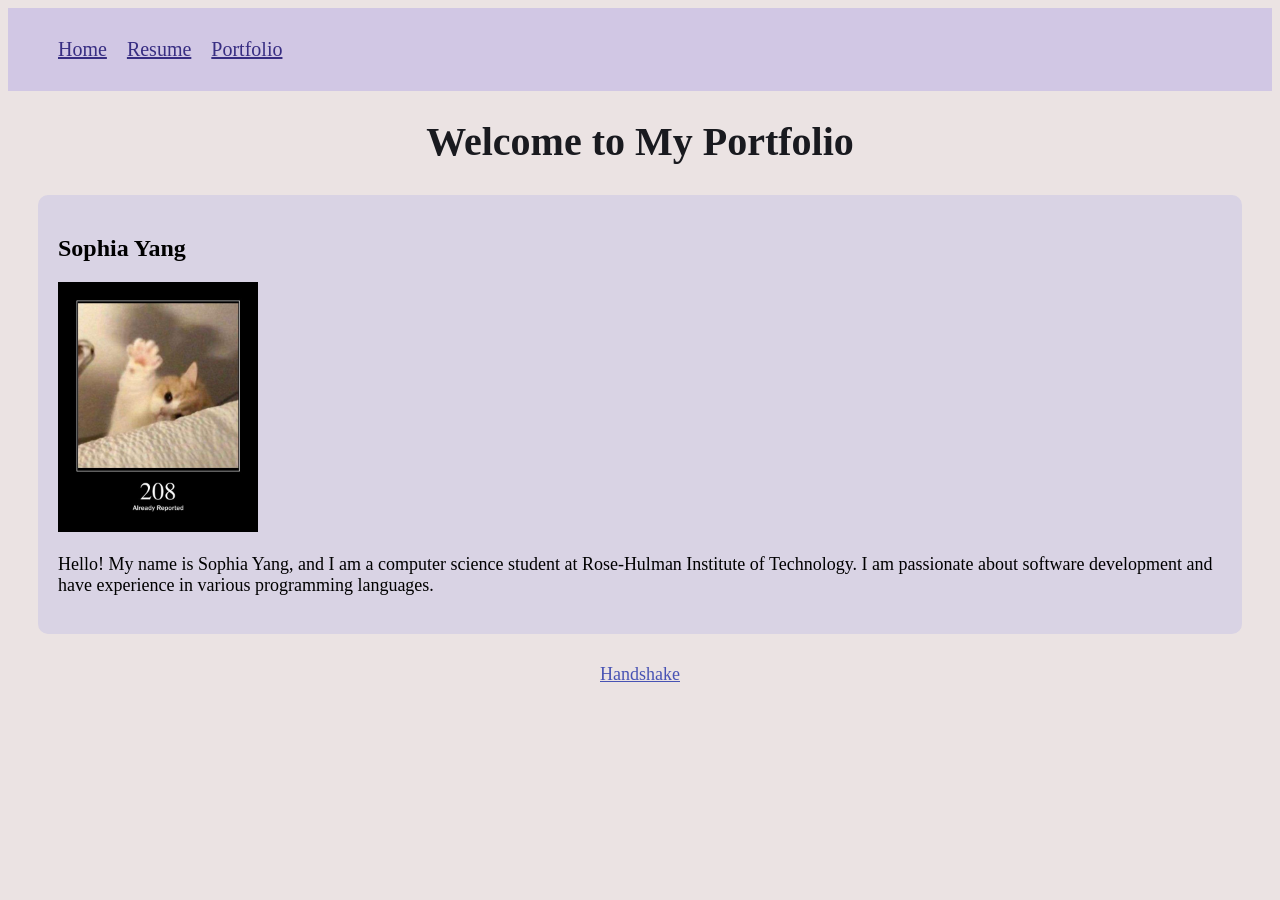
<file: index.html>
<!DOCTYPE html>
<html lang="en">
	<head>
		<title>My Portfolio</title>
        <link rel="stylesheet" href="style.css">
	</head>


    <body>
        <div id="nav"></div>
        <main>
	        <h1>Welcome to My Portfolio</h1>
            <section>
                <h2>Sophia Yang</h2>
                <img src="208.jpg" alt="Sophia Yang" width="200">
                <p>Hello! My name is Sophia Yang, and I am a computer science student at Rose-Hulman Institute of Technology. I am passionate about software development and have experience in various programming languages.</p>
            </section>
        </main>
	    
        <div id="footer"></div>
        <script src="jason.js"></script>
    </body>
</html>
</file>
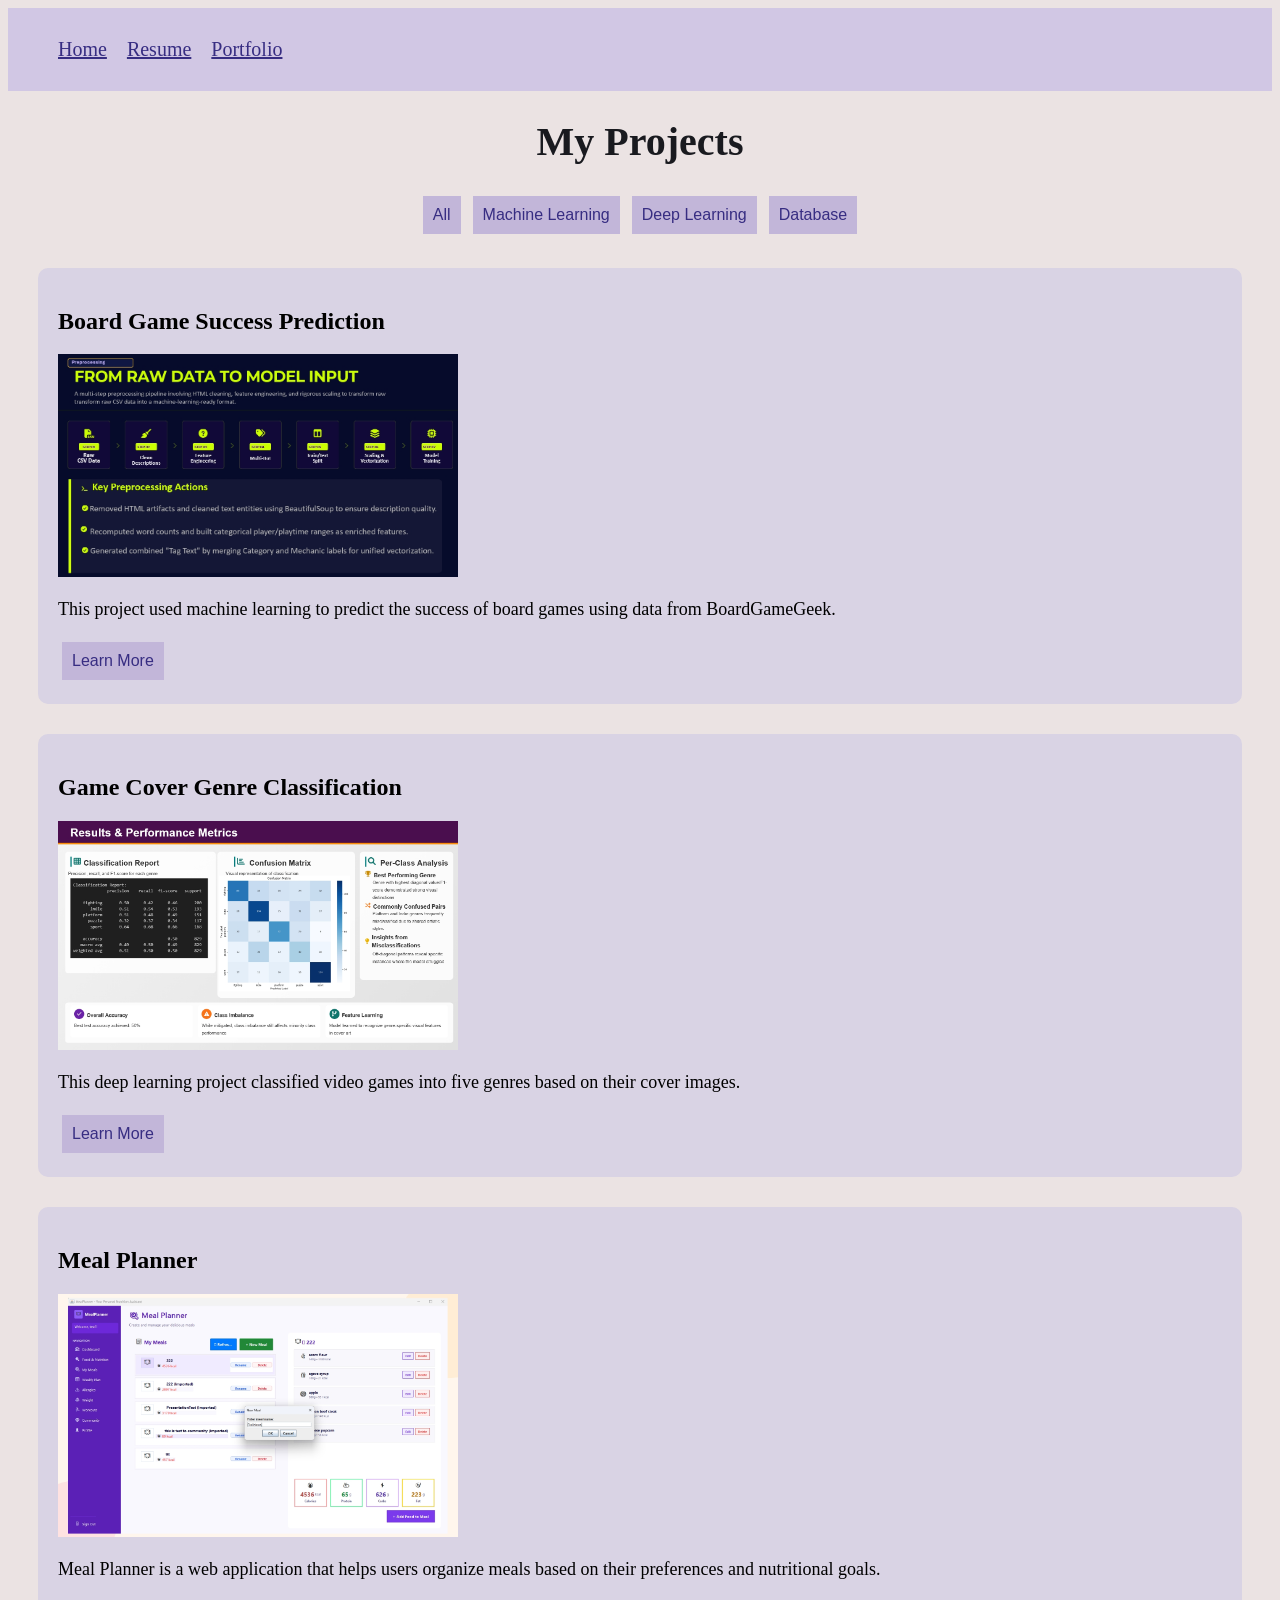
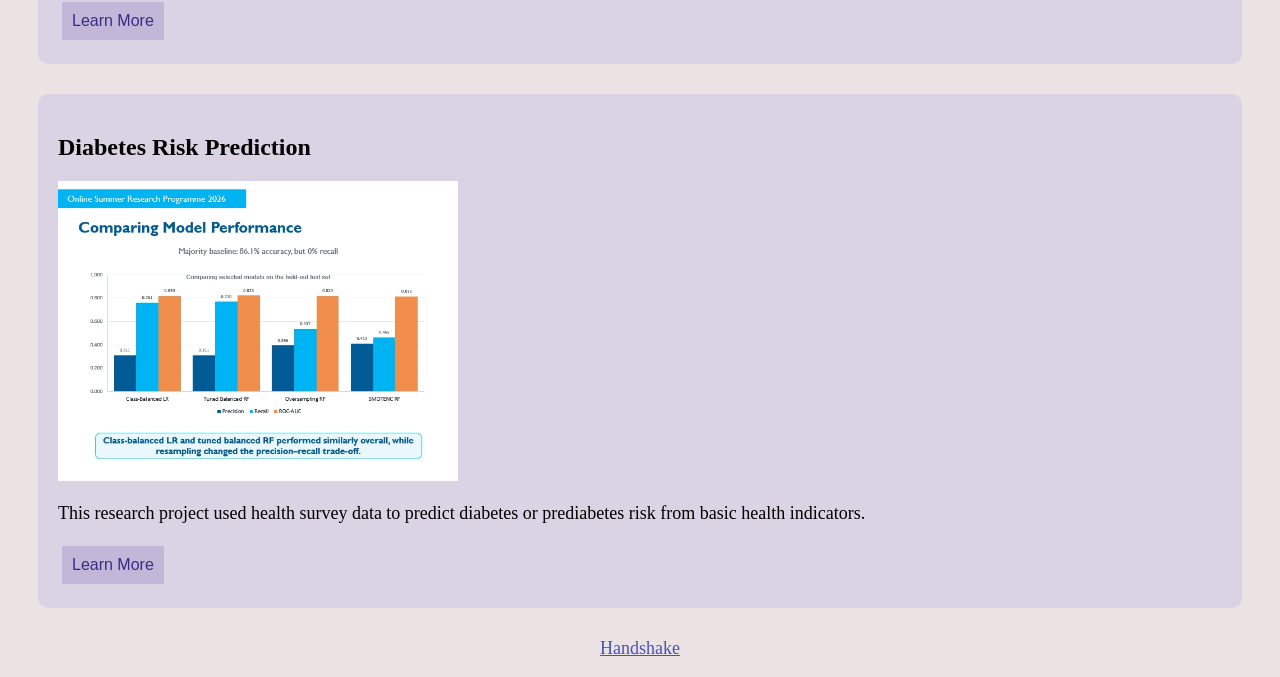
<file: portfolio.html>
<!DOCTYPE html>
<html lang="en">
    <head>
        <title>My Portfolio</title>
        <link rel="stylesheet" href="style.css">
    </head>


    <body>
        <div id="nav"></div>
        <main>
            <h1>My Projects</h1>
            <div class="filter">
                <button id="all">All</button>
                <button id="ml">Machine Learning</button>
                <button id="dl">Deep Learning</button>
                <button id="db">Database</button>
            </div>

        <section class="project ml">
            <h2>Board Game Success Prediction</h2>
            <img src="board.png" alt="Board Game Success Prediction" width="400">
            <p>This project used machine learning to predict the success of board games using data from BoardGameGeek.</p>
            <div class="project-details">
                <p>We cleaned and transformed numerical, text, and category data, then compared Linear Regression, Ridge, Lasso, and Random Forest models. Ridge Regression produced the best results among the models we tested.</p>
                <p>Technologies used: Python, pandas, scikit-learn, TF-IDF, matplotlib</p>
            </div>
            <button class="learn-more">Learn More</button>
        </section>

        <section class="project dl">
            <h2>Game Cover Genre Classification</h2>
            <img src="game_genre.png" alt="Game Cover Genre Classification" width="400">
            <p>This deep learning project classified video games into five genres based on their cover images.</p>
            <div class="project-details"> 
                <p>We fine-tuned a pretrained ResNet50 model using transfer learning and applied data augmentation and regularization to improve performance. We also created an interactive Hugging Face demo for users to test the model.</p>
                <p>Technologies used: Python, PyTorch, ResNet50, Hugging Face</p>
            </div>
            <button class="learn-more">Learn More</button>
        </section>

        <section class="project db">
            <h2>Meal Planner</h2>
            <img src="meal.png" alt="Meal Planner" width="400">
            <p>Meal Planner is a web application that helps users organize meals based on their preferences and nutritional goals.</p>
            <div class="project-details">
                <p>Users can create meal plans and manage meal-related information through the application. The project also uses a database to store and manage user data.</p>
                <p>Technologies used: JavaScript, Database</p>
                <p> <a href="https://github.com/rhit-huangw5/MealPlanner" target="_blank">Meal Planner GitHub</a></p>
            </div>
            <button class="learn-more">Learn More</button>
        </section>

        <section class="project ml">
            <h2>Diabetes Risk Prediction</h2>
            <img src="diabetes.png" alt="Diabetes Risk Prediction" width="400">
            <p>This research project used health survey data to predict diabetes or prediabetes risk from basic health indicators.</p>
            <div class="project-details">
                <p>I compared Logistic Regression and Random Forest models and explored different methods for handling class imbalance. I also analyzed which health factors were most important to the model predictions.</p>
                <p>Technologies used: Python, pandas, scikit-learn, Random Forest, Logistic Regression</p>
            </div>
            <button class="learn-more">Learn More</button>
        </section>
        </main>
        
        <div id="footer"></div>
        <script src="jason.js"></script>
    </body>
</html>
</file>
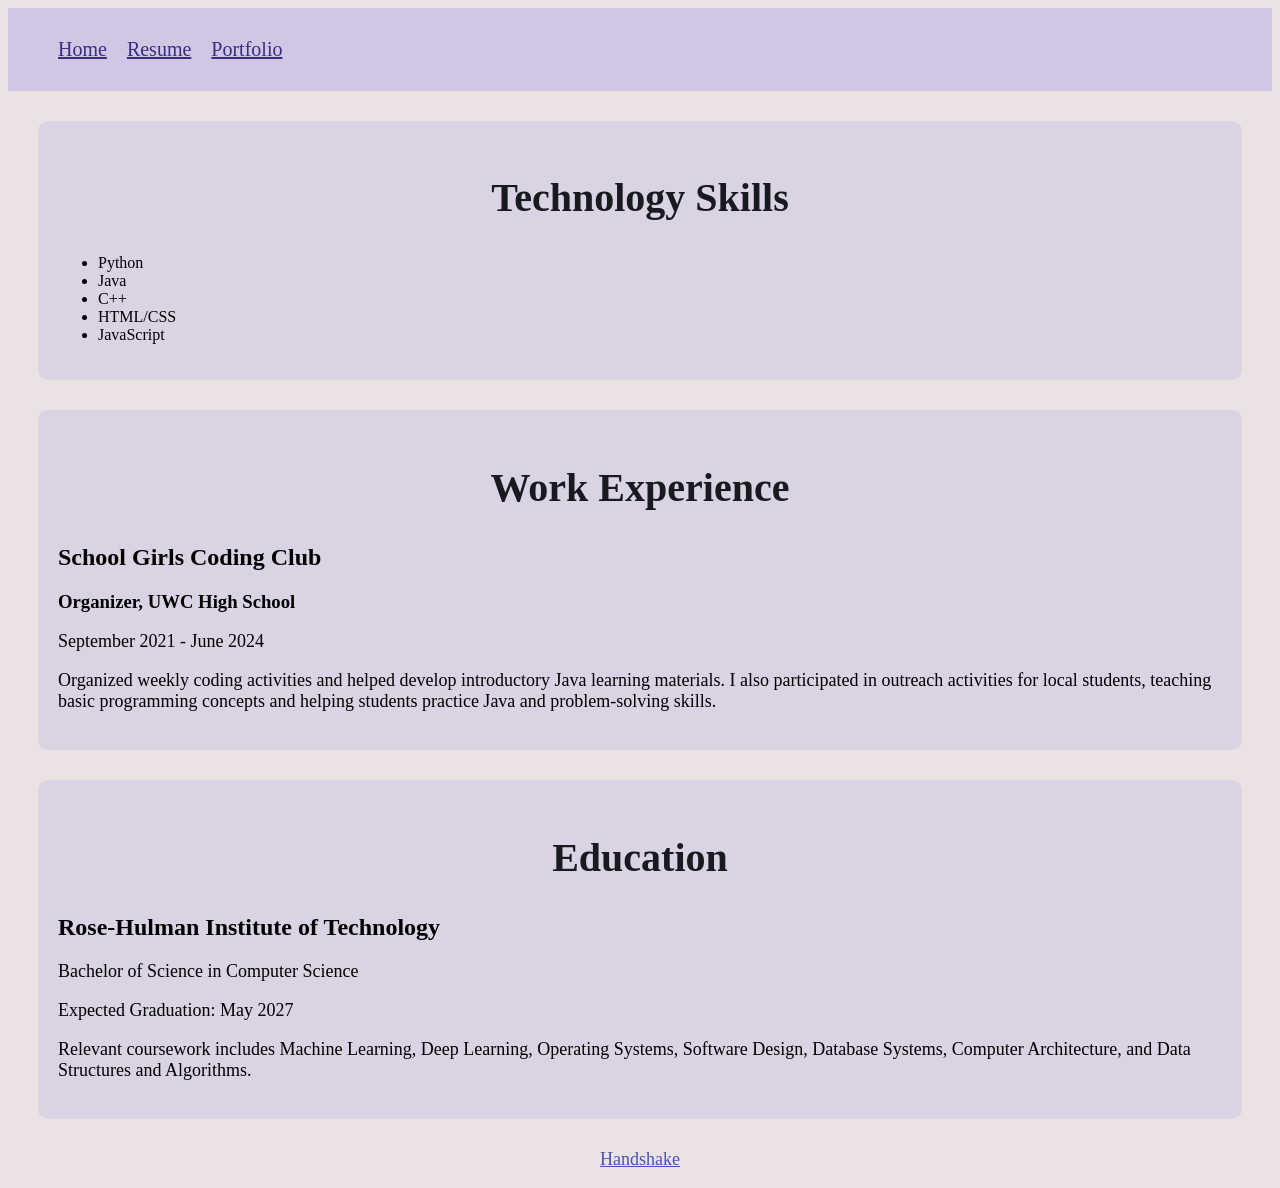
<file: resume.html>
<!DOCTYPE html>
<html lang="en">
	<head>
		<title>My Resume</title>
        <link rel="stylesheet" href="style.css">
	</head>

    <body>
        <div id="nav"></div>
        <main>
            <section>
            <h1>Technology Skills</h1>
            <ul>
                <li>Python</li>
                <li>Java</li>
                <li>C++</li>
                <li>HTML/CSS</li>
                <li>JavaScript</li>
            </ul>
        </section>

        <section>
            <h1>Work Experience</h1>
            <h2>School Girls Coding Club</h2>
            <h3>Organizer, UWC High School</h3>
            <p>September 2021 - June 2024</p>
            <p>Organized weekly coding activities and helped develop introductory Java learning materials. I also participated in outreach activities for local students, teaching basic programming concepts and helping students practice Java and problem-solving skills.</p>
        </section>

        <section>
            <h1>Education</h1>
            <h2>Rose-Hulman Institute of Technology</h2>
            <p>Bachelor of Science in Computer Science</p>
            <p>Expected Graduation: May 2027</p>
            <p>Relevant coursework includes Machine Learning, Deep Learning, Operating Systems, Software Design, Database Systems, Computer Architecture, and Data Structures and Algorithms.</p>
        </section>
        </main>
	    

        <div id="footer"></div>
        <script src="jason.js"></script>
    </body>
</html>
</file>
<file: style.css>
#nav ul{
    display: flex;
    gap: 20px;
    list-style: none;
    font-size: 20px;
}

#nav {
    background-color: #d1c7e4;
    padding: 10px;
}

#nav a{
    color: rgb(55, 45, 130);
}

#nav a:hover{
    color: rgb(46, 20, 61);
}

body{
    background-color: #ebe3e3;
    color: black;
}

section{
    padding: 20px;
    margin: 30px;
    background-color: #d9d3e4;
    border-radius: 10px;
}

h1{
    text-align: center;
    font-size: 40px;
    color: rgb(25, 26, 31);
}

a{
    color: rgb(72, 83, 180);
    text-decoration: underline;
}

a:visited{
    color: rgb(90, 60, 120);
}

footer{
    text-align: center;
    font-size: 15px;
    color: rgb(138, 138, 138);
}

.filter{
    text-align: center;
    margin: 20px;
}

/* added cursor pointer, reference:https://developer.mozilla.org/en-US/docs/Web/CSS/Reference/Properties/cursor */
button{
    background-color: #c2b6d9;
    border: none;
    color: rgb(55, 45, 130);
    padding: 10px;
    text-align: center;
    display: inline-block;
    font-size: 16px;
    margin: 4px;
    cursor: pointer;
}

.project-details{
    display: none;
    margin-top: 10px;
}

p{
    font-size: 18px;
}
</file>
